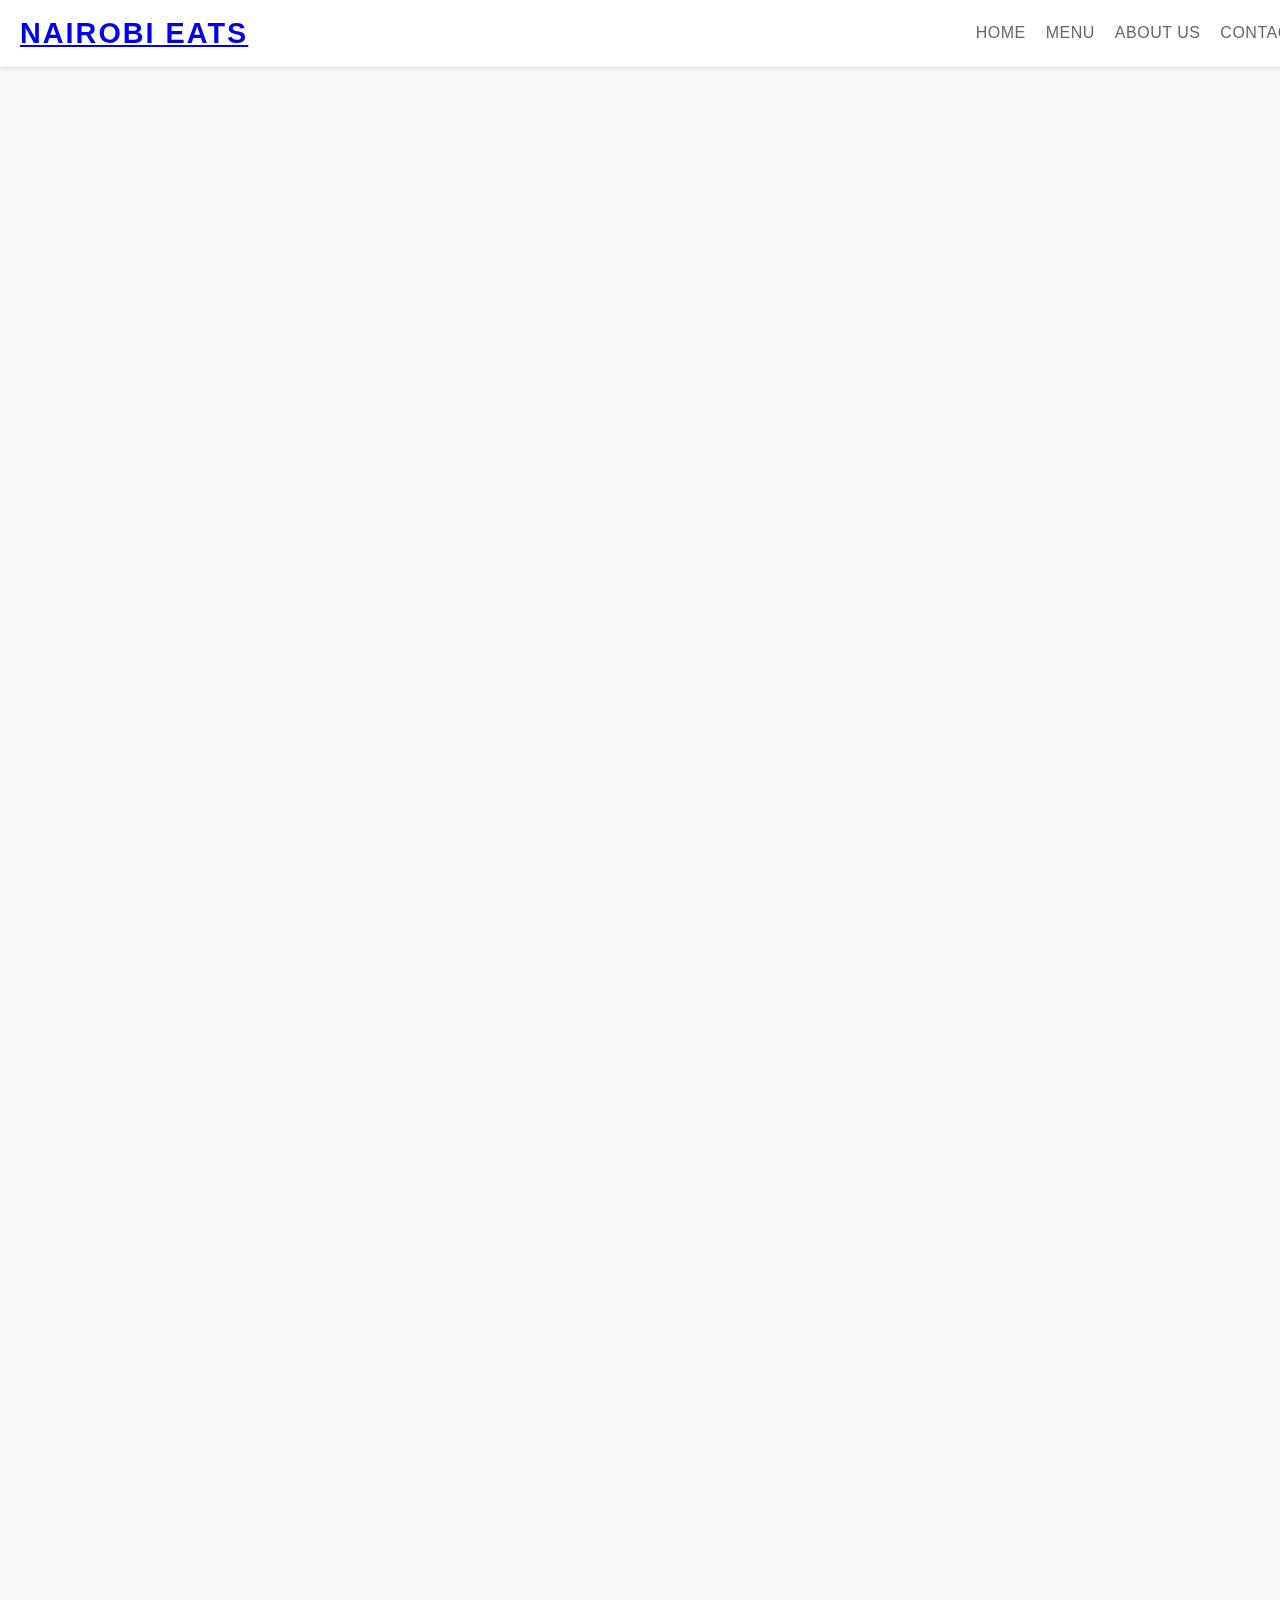
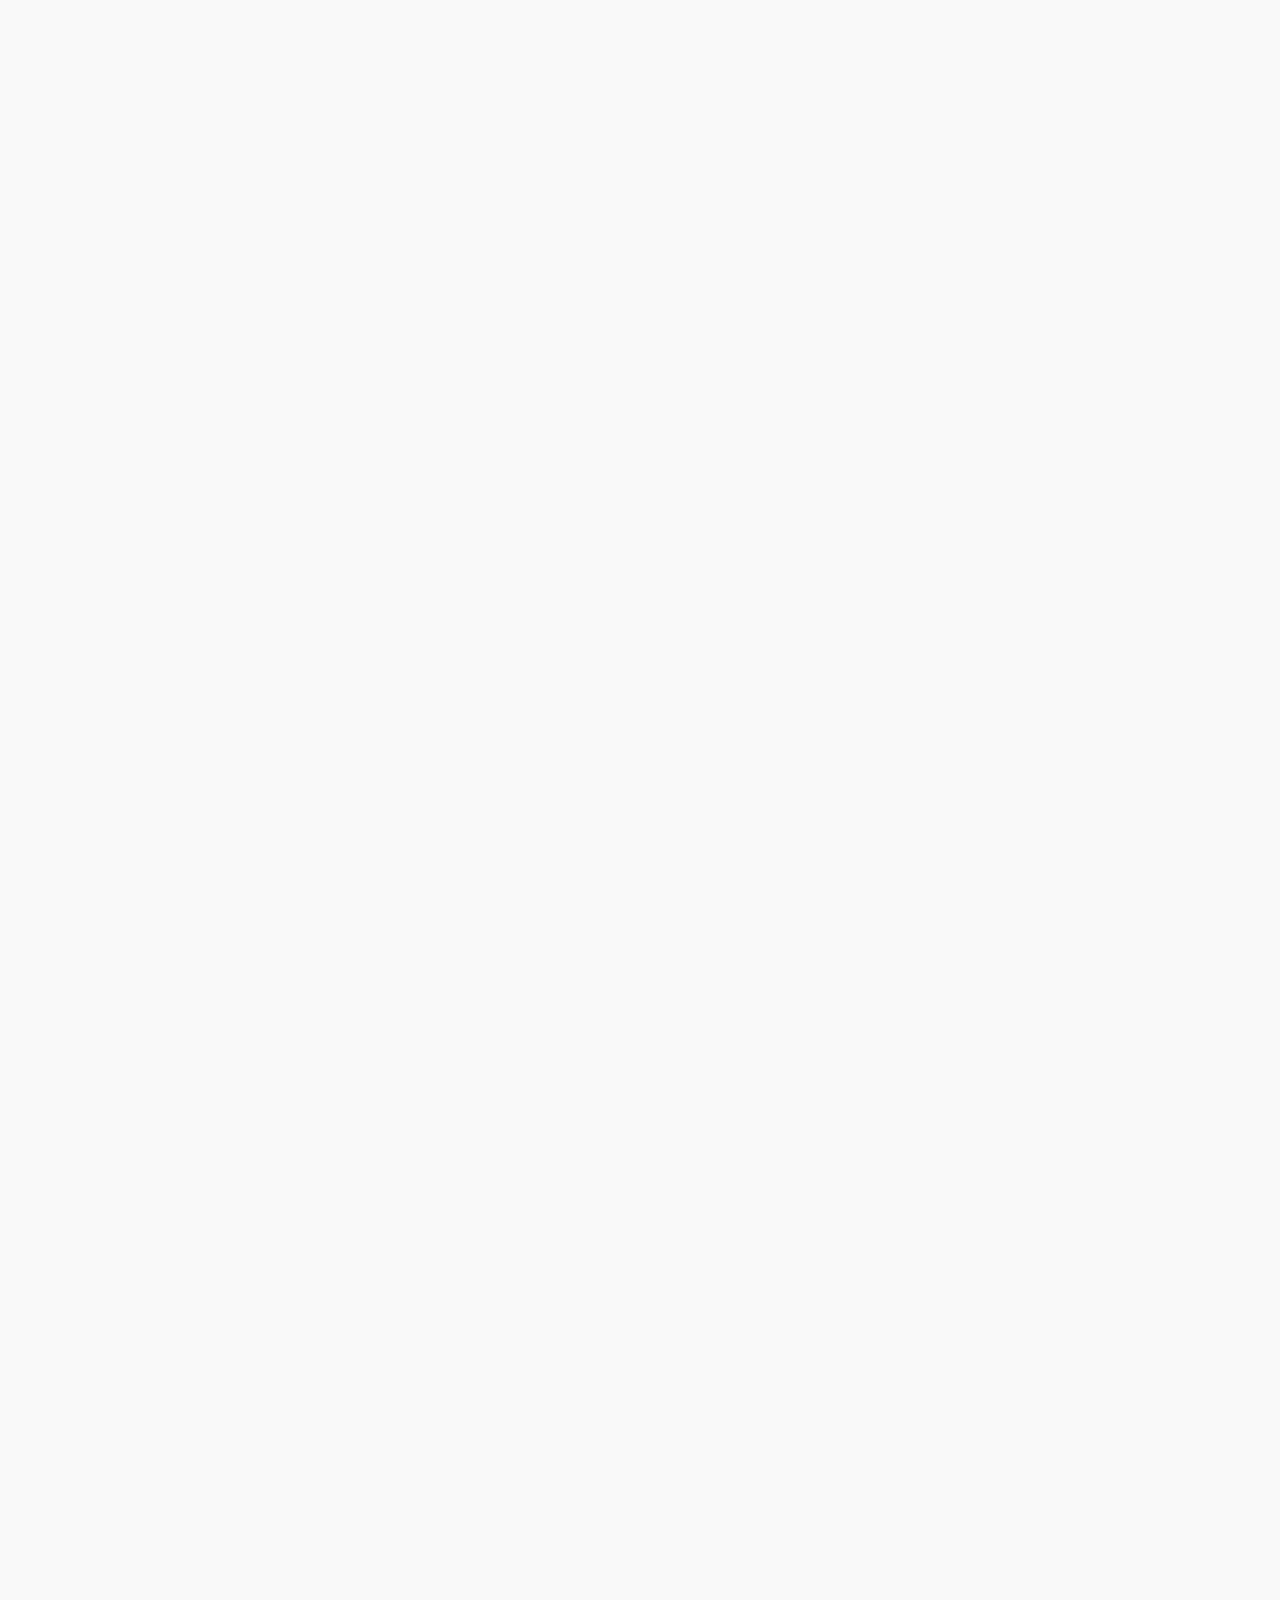
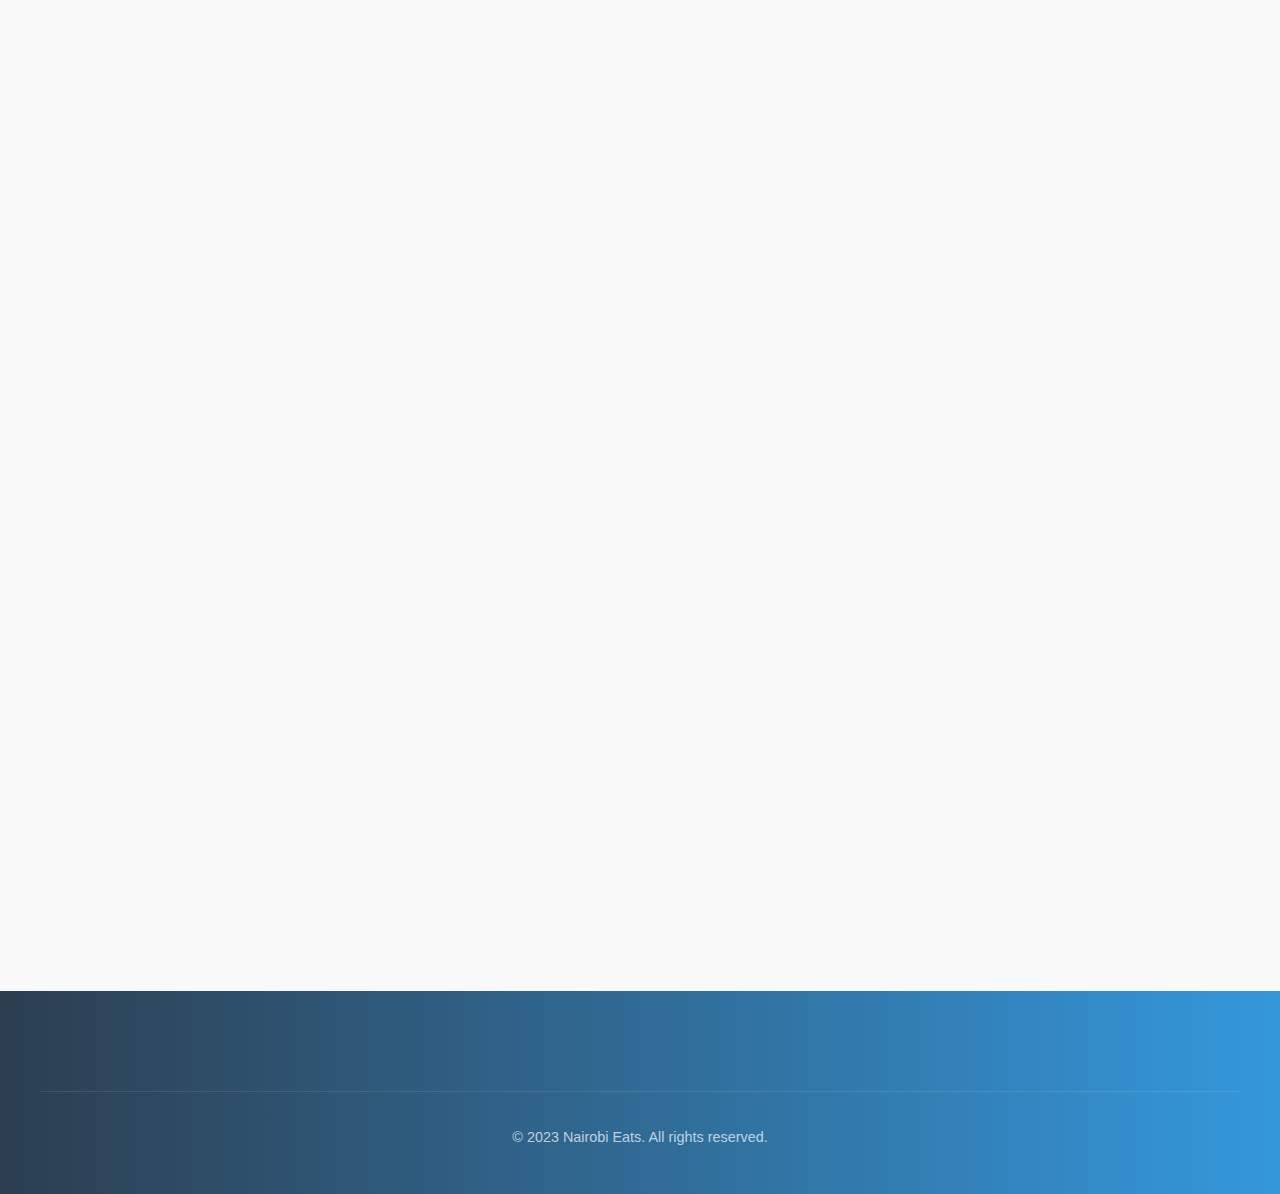
<file: restaurant/index.html>
<!DOCTYPE html>
<html lang="en">
<head>
  <meta charset="UTF-8">
  <meta name="viewport" content="width=device-width, initial-scale=1.0">
  <title>Nairobi Eats</title>
  <link rel="stylesheet" href="restaurant.css">
</head>
<body>
  <header>
    <div class="logo"><a href="index.html">Nairobi Eats</a></div>
    <nav>
      <ul>
        <li><a href="#home">Home</a></li>
        <li><a href="menu.html">Menu</a></li>
        <li><a href="#about">About Us</a></li>
        <li><a href="#contact">Contact</a></li>
      </ul>
    </nav>
  </header>

  <section id="home" class="hero">
    <div class="hero-overlay">
      <div class="hero-content">
        <h1>Welcome to Nairobi Eats</h1>
        <p>Serving the best chips, burgers, and pizzas in town!</p>
        <a href="#menu" class="cta-button">Order Now</a>
      </div>
    </div>
  </section>

  <section id="menu" class="menu">
    <div class="menu-content">
      <h2 class="menu-title">Our Menu</h2>
      <div class="menu-dropdown">
        <button class="dropdown-button">Select Category</button>
        <div class="dropdown-content">
          <a href="#chips">Chips</a>
          <a href="#burgers">Burgers</a>
          <a href="#pizzas">Pizzas</a>
        </div>
      </div>
      <!-- ...existing menu items... -->
    </div>
  </section>

  <section id="about" class="about">
    <div class="about-content">
      <h2>About Us</h2>
      <p>Welcome to Nairobi Eats, where culinary excellence meets warm hospitality. Since our establishment in 2015, we've been dedicated to bringing the finest dining experience to our cherished customers.</p>
      <p>Our restaurant combines traditional flavors with modern cooking techniques, creating an unforgettable dining experience. Each dish is crafted with care using the freshest ingredients sourced from local suppliers.</p>
      <h3>Why Choose Us?</h3>
      <ul>
        <li>Fresh, locally-sourced ingredients selected daily by our expert chefs</li>
        <li>Award-winning culinary team with international experience</li>
        <li>Warm, inviting atmosphere perfect for both casual dining and special occasions</li>
        <li>Commitment to sustainable practices and supporting local farmers</li>
        <li>Regular menu updates featuring seasonal specialties</li>
      </ul>
      <p>Our team of passionate chefs brings together decades of culinary expertise, ensuring that every plate that leaves our kitchen meets our high standards of excellence.</p>
    </div>
  </section>

  <section id="contact" class="contact">
    <h2>Contact Us</h2>
    <div class="contact-info">
      <p>Email: info@nairobi-eats.com</p>
      <p>Phone: +254 700 123 456</p>
    </div>
    <form class="contact-form">
      <label for="email">Email:</label>
      <input type="email" id="email" name="email" required>
      <label for="message">Message:</label>
      <textarea id="message" name="message" required></textarea>
      <button type="submit">Send</button>
    </form>
  </section>

  <footer class="main-footer">
    <div class="footer-content">
      <div class="footer-bottom">
        <p>&copy; 2023 Nairobi Eats. All rights reserved.</p>
      </div>
    </div>
  </footer>

  <script src="restaurant.js"></script>
</body>
</html>
</file>
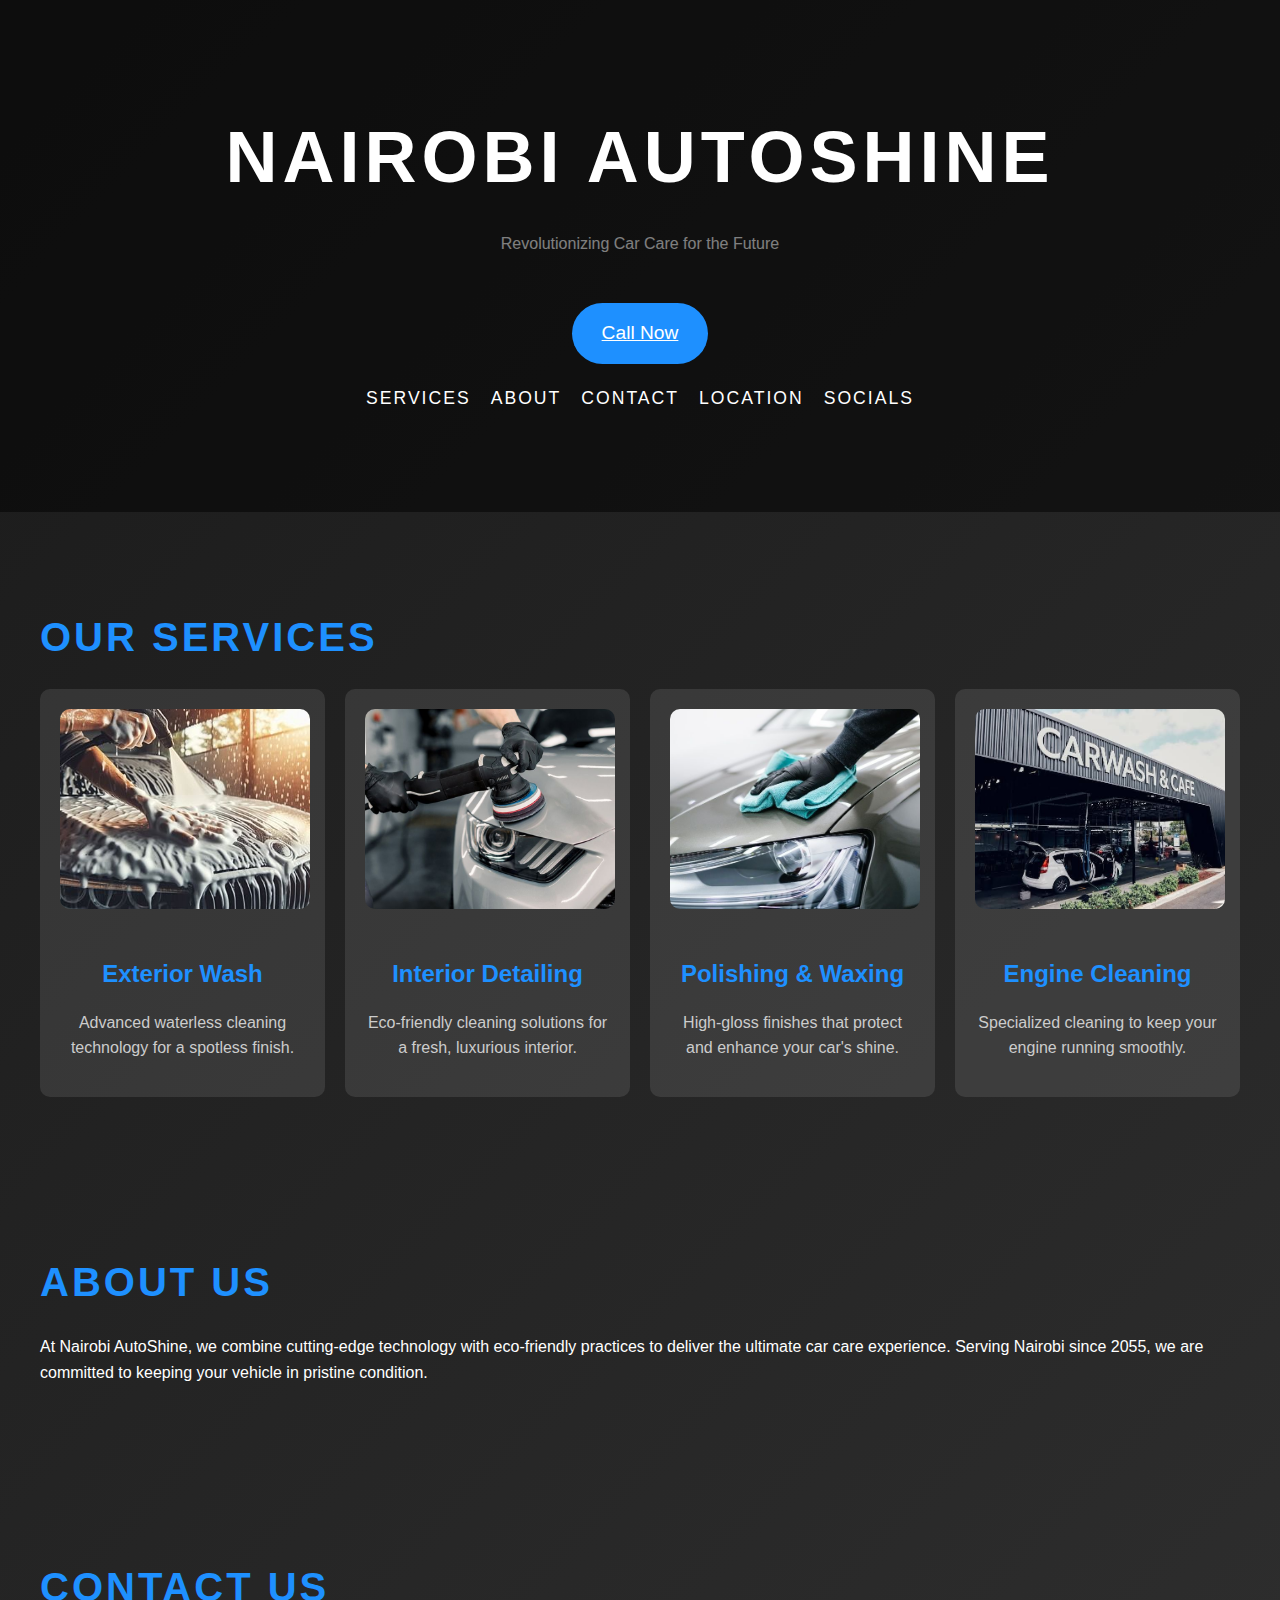
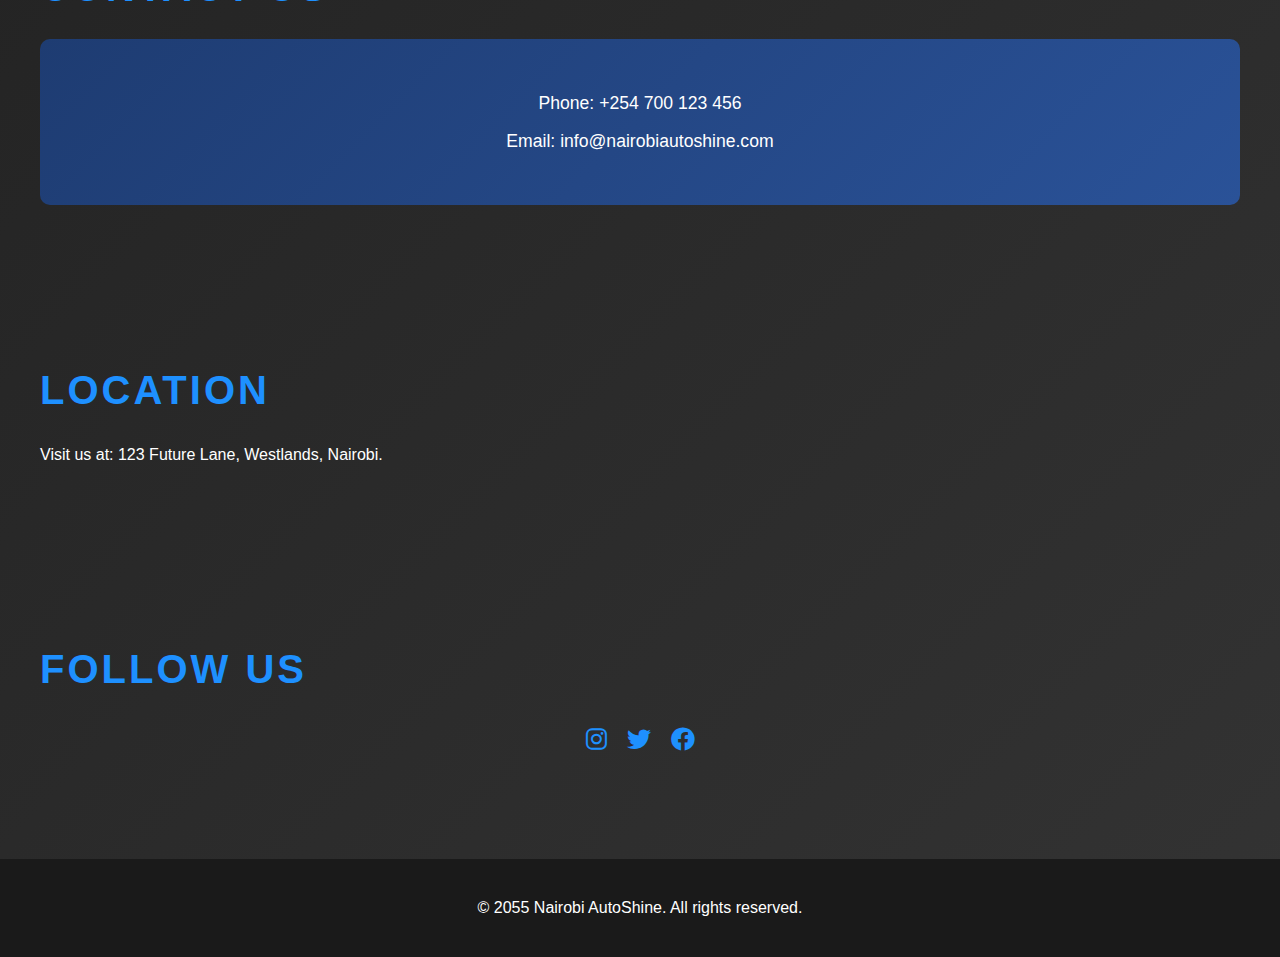
<file: carwash.html>
<!DOCTYPE html>
<html lang="en">
<head>
  <meta charset="UTF-8">
  <meta name="viewport" content="width=device-width, initial-scale=1.0">
  <title>Nairobi AutoShine | Futuristic Car Wash</title>
  <link rel="stylesheet" href="https://cdnjs.cloudflare.com/ajax/libs/font-awesome/6.0.0-beta3/css/all.min.css">
  <style>
    body {
      margin: 0;
      font-family: 'Segoe UI', sans-serif;
      background: linear-gradient(135deg, #1a1a1a, #333);
      color: #fff;
      line-height: 1.6;
    }
    header {
      text-align: center;
      padding: 100px 20px;
      background: url('https://via.placeholder.com/1500x800') no-repeat center center/cover;
      position: relative;
    }
    header::before {
      content: '';
      position: absolute;
      top: 0;
      left: 0;
      right: 0;
      bottom: 0;
      background: rgba(0, 0, 0, 0.5);
    }
    h1 {
      font-size: 4.5rem;
      margin: 0;
      font-weight: bold;
      position: relative;
      z-index: 1;
      text-transform: uppercase;
      letter-spacing: 5px;
      animation: fadeIn 2s ease-in-out;
    }
    .cta-button {
      display: inline-block;
      margin-top: 30px;
      padding: 15px 30px;
      font-size: 1.2rem;
      color: #fff;
      background: #1e90ff;
      border: none;
      border-radius: 50px;
      cursor: pointer;
      transition: transform 0.3s ease, background 0.3s ease;
      position: relative;
      z-index: 1;
      animation: pulse 2s infinite;
    }
    .cta-button:hover {
      transform: scale(1.1);
      background: #0077cc;
    }
    nav {
      display: flex;
      justify-content: center;
      gap: 20px;
      margin-top: 20px;
      position: relative;
      z-index: 1;
    }
    nav a {
      color: #fff;
      text-decoration: none;
      font-size: 1.1rem;
      text-transform: uppercase;
      letter-spacing: 2px;
      transition: color 0.3s ease;
    }
    nav a:hover {
      color: #1e90ff;
    }
    section {
      padding: 60px 20px;
      max-width: 1200px;
      margin: 0 auto;
    }
    h2 {
      font-size: 2.5rem;
      margin-bottom: 20px;
      color: #1e90ff;
      text-transform: uppercase;
      letter-spacing: 3px;
      animation: slideIn 1s ease-in-out;
    }
    .services-grid {
      display: grid;
      grid-template-columns: repeat(auto-fit, minmax(250px, 1fr));
      gap: 20px;
    }
    .service-card {
      background: rgba(255, 255, 255, 0.1);
      padding: 20px;
      border-radius: 10px;
      text-align: center;
      transition: transform 0.3s ease;
      animation: fadeInUp 1s ease-in-out;
    }
    .service-card:hover {
      transform: translateY(-10px);
    }
    .service-card h3 {
      font-size: 1.5rem;
      margin-bottom: 10px;
      color: #1e90ff;
    }
    .service-card p {
      font-size: 1rem;
      color: #ccc;
    }
    .service-card img {
      width: 250px;
      height: 200px;
      object-fit: cover;
      border-radius: 10px;
      margin-bottom: 15px;
    }
    footer {
      text-align: center;
      padding: 20px;
      background: #1a1a1a;
      margin-top: 40px;
    }
    .social-icons {
      display: flex;
      justify-content: center;
      gap: 20px;
      margin-top: 10px;
    }
    .social-icons a {
      color: #1e90ff;
      font-size: 1.5rem;
      transition: transform 0.3s ease, color 0.3s ease;
    }
    .social-icons a:hover {
      transform: scale(1.2);
      color: #0077cc;
    }
    .contact-section {
      background: linear-gradient(135deg, #1e3c72, #2a5298);
      padding: 40px;
      border-radius: 10px;
      text-align: center;
      animation: fadeIn 2s ease-in-out;
    }
    .contact-section p {
      font-size: 1.1rem;
      margin: 10px 0;
      color: #fff;
    }
    .contact-section a {
      color: #fff;
      text-decoration: none;
      transition: color 0.3s ease;
    }
    .contact-section a:hover {
      color: #1e90ff;
    }
    @keyframes fadeIn {
      from { opacity: 0; }
      to { opacity: 1; }
    }
    @keyframes pulse {
      0% { transform: scale(1); }
      50% { transform: scale(1.05); }
      100% { transform: scale(1); }
    }
    @keyframes slideIn {
      from { transform: translateY(-20px); opacity: 0; }
      to { transform: translateY(0); opacity: 1; }
    }
    @keyframes fadeInUp {
      from { transform: translateY(20px); opacity: 0; }
      to { transform: translateY(0); opacity: 1; }
    }
  </style>
</head>
<body>
  <header>
    <h1>Nairobi AutoShine</h1>
    <p>Revolutionizing Car Care for the Future</p>
    <a href="tel:+254700123456" class="cta-button">Call Now</a>
    <nav>
      <a href="#services">Services</a>
      <a href="#about">About</a>
      <a href="#contact">Contact</a>
      <a href="#location">Location</a>
      <a href="#socials">Socials</a>
    </nav>
  </header>

  <section id="services">
    <h2>Our Services</h2>
    <div class="services-grid">
      <div class="service-card">
        <img src="./images/wash1.jpeg" alt="Exterior Wash">
        <h3>Exterior Wash</h3>
        <p>Advanced waterless cleaning technology for a spotless finish.</p>
      </div>
      <div class="service-card">
        <img src="./images/buffing.jpeg" alt="Interior Detailing">
        <h3>Interior Detailing</h3>
        <p>Eco-friendly cleaning solutions for a fresh, luxurious interior.</p>
      </div>
      <div class="service-card">
        <img src="./images/Car detailing.jpeg" alt="Polishing & Waxing">
        <h3>Polishing & Waxing</h3>
        <p>High-gloss finishes that protect and enhance your car's shine.</p>
      </div>
      <div class="service-card">
        <img src="./images/wash2.jpeg" alt="Engine Cleaning">
        <h3>Engine Cleaning</h3>
        <p>Specialized cleaning to keep your engine running smoothly.</p>
      </div>
    </div>
  </section>

  <section id="about">
    <h2>About Us</h2>
    <p>At Nairobi AutoShine, we combine cutting-edge technology with eco-friendly practices to deliver the ultimate car care experience. Serving Nairobi since 2055, we are committed to keeping your vehicle in pristine condition.</p>
  </section>

  <section id="contact">
    <h2>Contact Us</h2>
    <div class="contact-section">
      <p>Phone: <a href="tel:+254700123456">+254 700 123 456</a></p>
      <p>Email: <a href="mailto:info@nairobiautoshine.com">info@nairobiautoshine.com</a></p>
    </div>
  </section>

  <section id="location">
    <h2>Location</h2>
    <p>Visit us at: 123 Future Lane, Westlands, Nairobi.</p>
  </section>

  <section id="socials">
    <h2>Follow Us</h2>
    <div class="social-icons">
      <a href="https://instagram.com/nairobiautoshine" target="_blank"><i class="fab fa-instagram"></i></a>
      <a href="https://twitter.com/nairobiautoshine" target="_blank"><i class="fab fa-twitter"></i></a>
      <a href="https://facebook.com/nairobiautoshine" target="_blank"><i class="fab fa-facebook"></i></a>
    </div>
  </section>

  <footer>
    <p>&copy; 2055 Nairobi AutoShine. All rights reserved.</p>
  </footer>
</body>
</html>
</file>
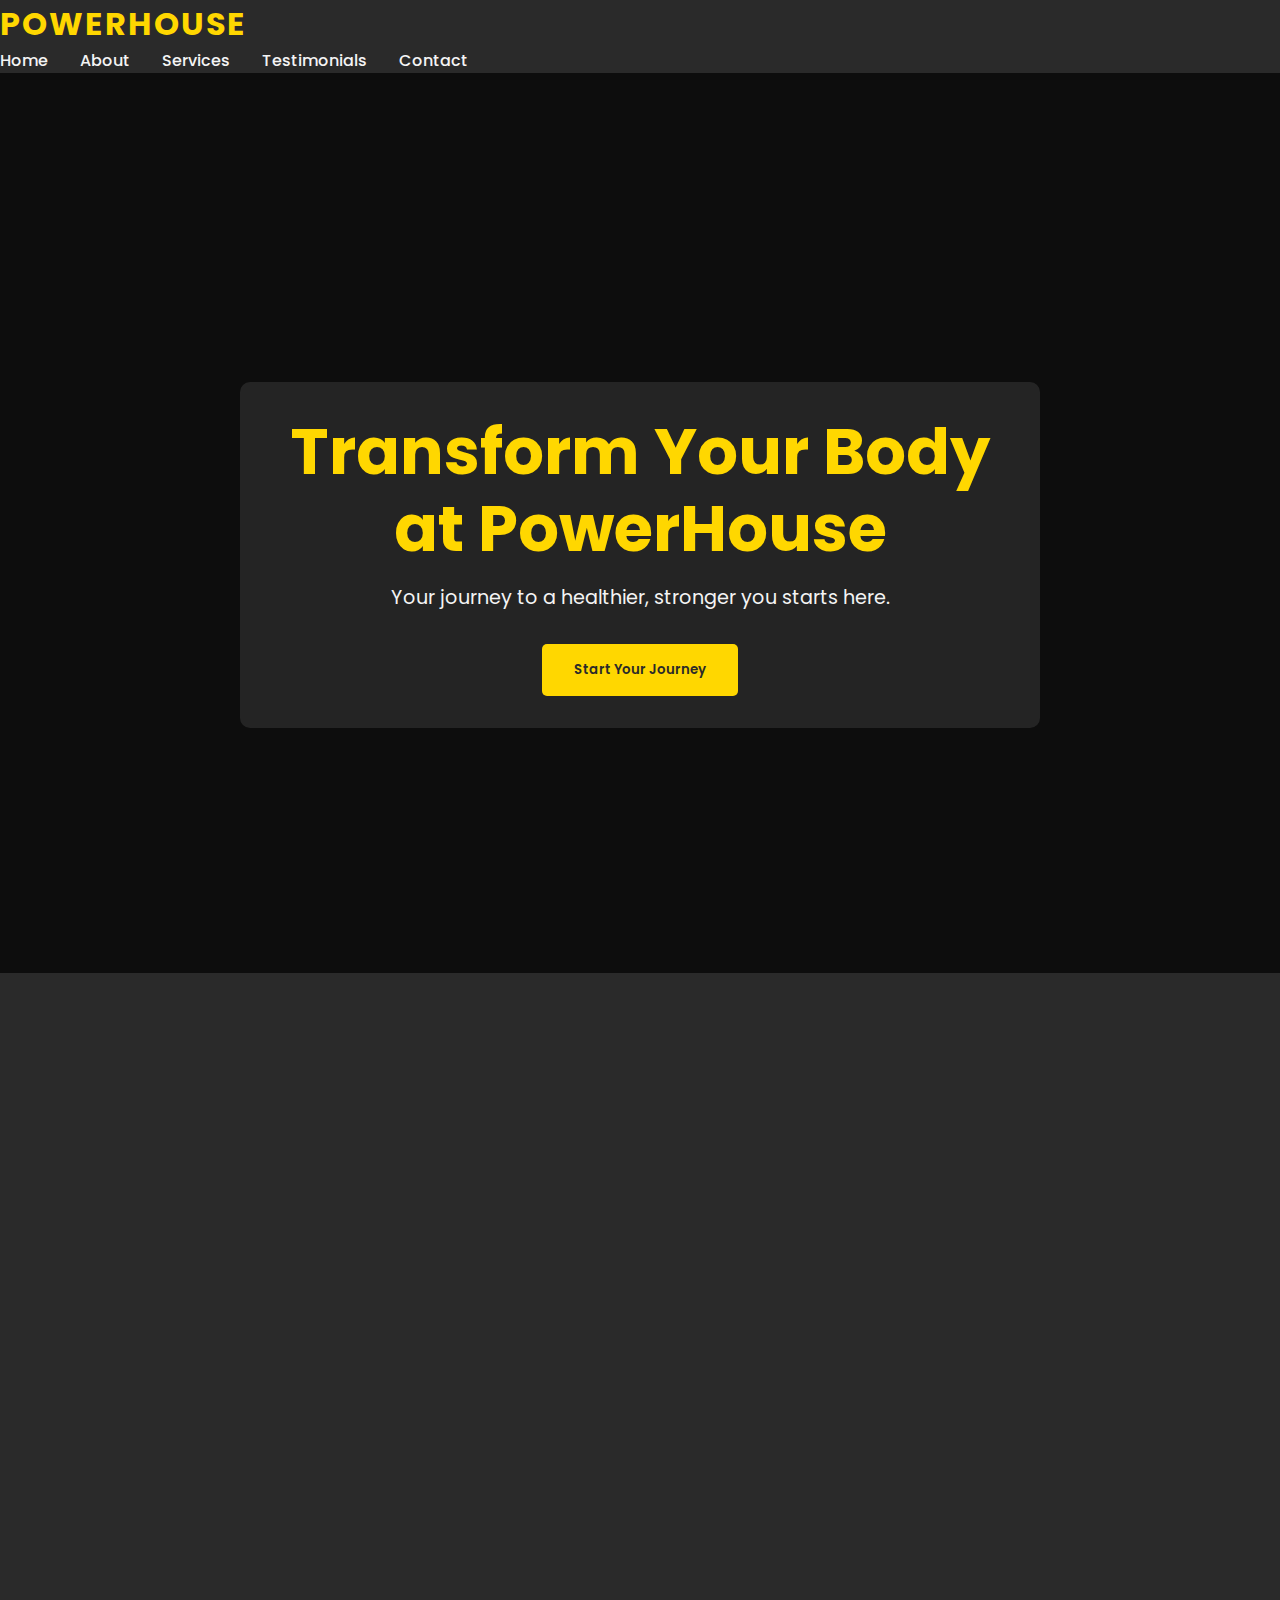
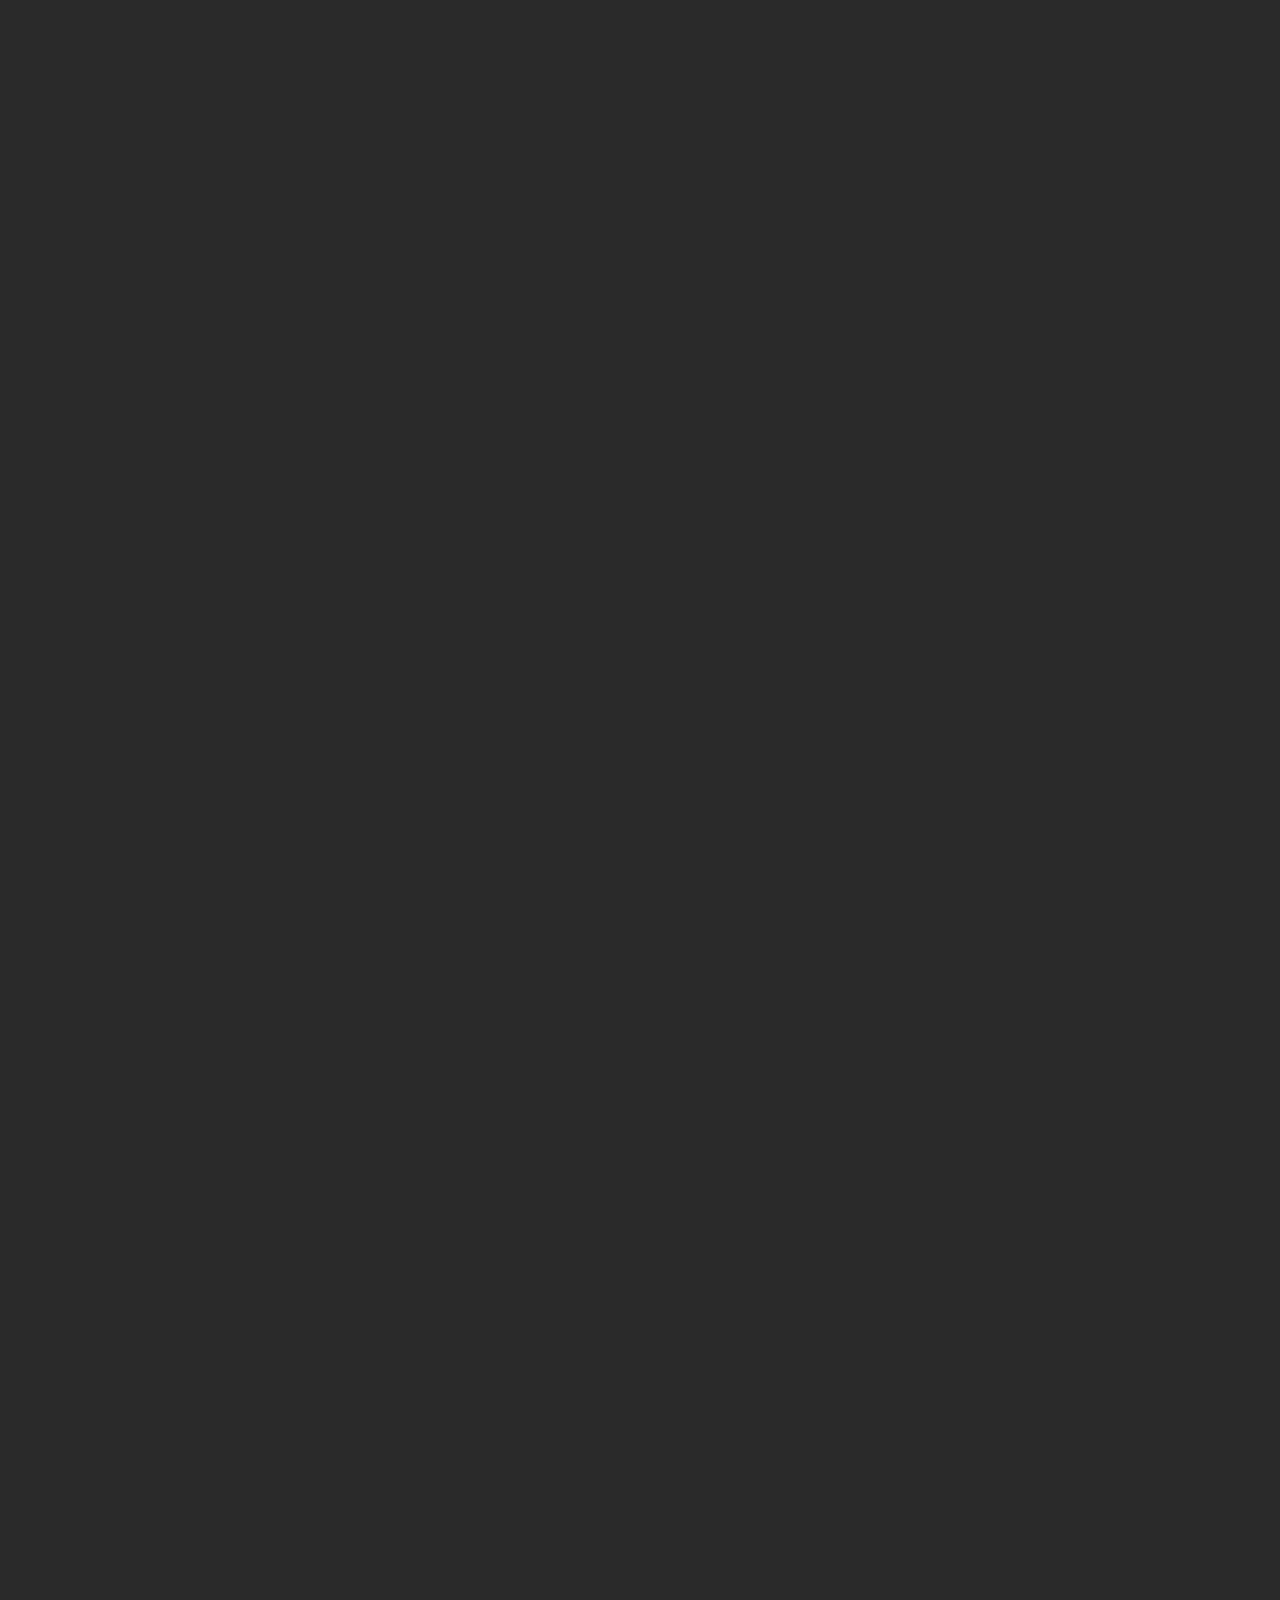
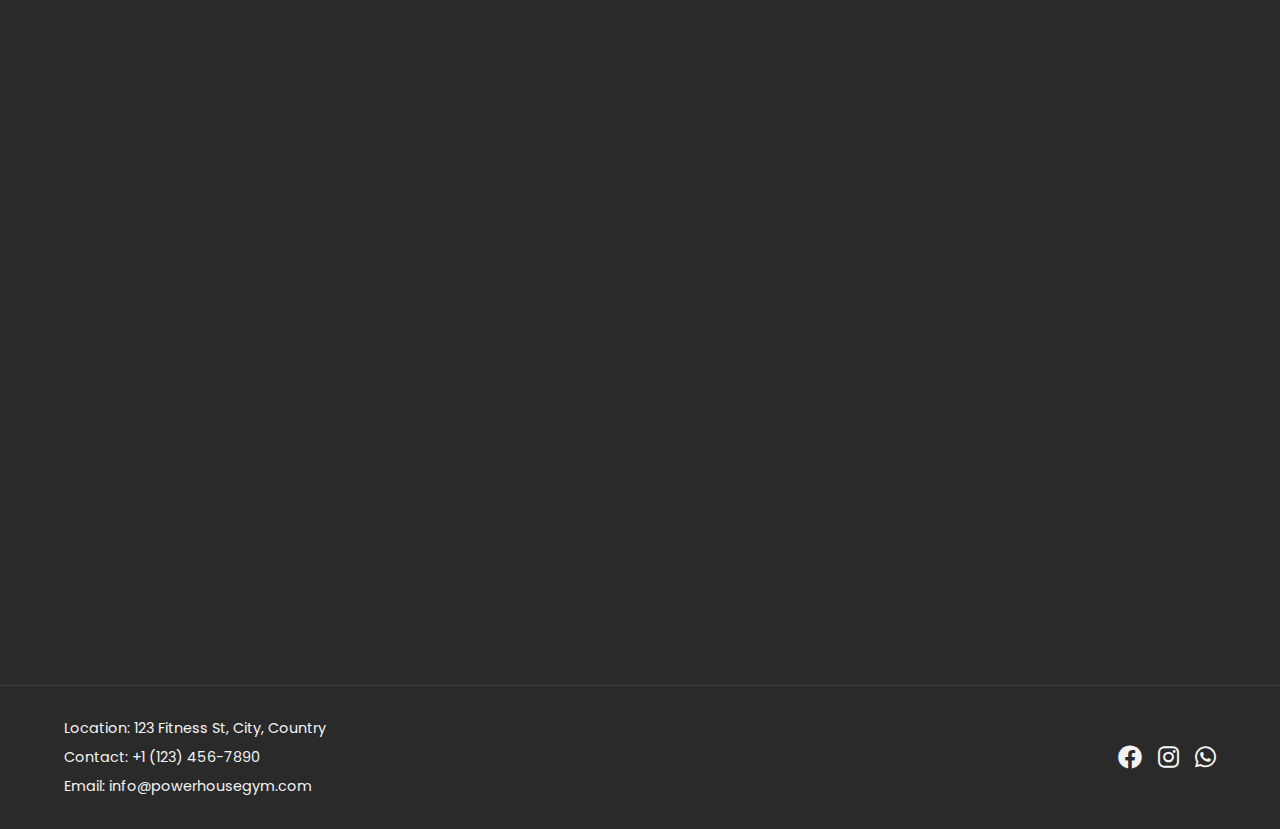
<file: gym.html>
<!DOCTYPE html>
<html lang="en">
<head>
    <meta charset="UTF-8">
    <meta name="viewport" content="width=device-width, initial-scale=1.0">
    <title>PowerHouse Gym</title>
    <link href="https://fonts.googleapis.com/css2?family=Poppins:wght@300;400;600;700&display=swap" rel="stylesheet">
    <link rel="stylesheet" href="https://cdnjs.cloudflare.com/ajax/libs/font-awesome/6.0.0/css/all.min.css">
    <style>
        /* Previous styles remain the same until the Services Section */
         :root {
            --primary: #FFD700;
            --secondary: #007BFF;
            --dark: #2A2A2A;
            --light: #F4F4F4;
        }

        * {
            margin: 0;
            padding: 0;
            box-sizing: border-box;
            font-family: 'Poppins', sans-serif;
        }

        body {
            background-color: var(--dark);
            color: var(--light);
            overflow-x: hidden;
        }

        /* Navigation Styles */
        header {
            padding: 1rem 5%;
            position: fixed;
            width: 100%;
            top: 0;
            z-index: 1000;
            background: rgba(42, 42, 42, 0.95);
            backdrop-filter: blur(10px);
            display: flex;
            justify-content: space-between;
            align-items: center;
        }

        .logo {
            font-size: 2rem;
            font-weight: 700;
            color: var(--primary);
            text-transform: uppercase;
            letter-spacing: 2px;
        }

        .nav-links {
            display: flex;
            gap: 2rem;
        }

        .nav-links a {
            color: var(--light);
            text-decoration: none;
            font-weight: 500;
            transition: color 0.3s ease;
        }

        .nav-links a:hover {
            color: var(--primary);
        }

        /* Section Common Styles */
        section {
            padding: 8rem 5% 4rem;
            min-height: 100vh;
            opacity: 0;
            transform: translateY(20px);
            transition: all 0.6s ease;
        }

        section.active {
            opacity: 1;
            transform: translateY(0);
        }

        /* Home Section */
        #home {
            background: linear-gradient(rgba(0, 0, 0, 0.7), rgba(0, 0, 0, 0.7)),
                        url('https://github.com/MadLad-prime/Leijona-prototype/blob/main/gym3.jpeg?raw=true') center/cover no-repeat;
            display: flex;
            align-items: center;
            justify-content: center;
            text-align: center;
        }

        .hero-content {
            max-width: 800px;
            padding: 2rem;
            background: rgba(42, 42, 42, 0.8);
            border-radius: 10px;
        }

        .hero-content h1 {
            font-size: 4rem;
            margin-bottom: 1rem;
            line-height: 1.2;
            color: var(--primary);
        }

        .hero-content p {
            font-size: 1.2rem;
            margin-bottom: 2rem;
            color: var(--light);
        }

        .cta-button {
            padding: 1rem 2rem;
            background: var(--primary);
            color: var(--dark);
            border: none;
            border-radius: 5px;
            font-weight: 600;
            cursor: pointer;
            transition: transform 0.3s ease;
        }

        .cta-button:hover {
            transform: scale(1.05);
        }

        /* About Section */
        #about {
            display: grid;
            grid-template-columns: 1fr 1fr;
            gap: 4rem;
            align-items: center;
        }

        .about-image {
            border-radius: 10px;
            overflow: hidden;
            box-shadow: 0 10px 30px rgba(0, 0, 0, 0.3);
        }

        .about-image img {
            width: 100%;
            height: auto;
        }


        /* Services Section */
        #services {
            display: grid;
            grid-template-columns: repeat(3, 1fr);
            gap: 2rem;
            padding: 4rem 5%;
            background: rgba(255, 255, 255, 0.05);
            border-radius: 10px;
            margin: 2rem 0;
        }

        .service-card {
            background: rgba(255, 255, 255, 0.1);
            padding: 2rem;
            border-radius: 10px;
            text-align: center;
            transition: transform 0.3s ease, box-shadow 0.3s ease;
        }

        .service-card:hover {
            transform: translateY(-10px);
            box-shadow: 0 10px 30px rgba(0, 0, 0, 0.3);
        }

        .service-icon {
            font-size: 2.5rem;
            color: var(--primary);
            margin-bottom: 1rem;
        }

        .service-card h3 {
            font-size: 1.5rem;
            margin-bottom: 1rem;
            color: var(--primary);
        }

        .service-card p {
            font-size: 1rem;
            color: var(--light);
        }

        /* Testimonials Section */
        #testimonials {
            padding: 4rem 5%;
            background: rgba(255, 255, 255, 0.05);
            border-radius: 10px;
            margin: 2rem 0;
        }

        .testimonial-card {
            background: rgba(255, 255, 255, 0.1);
            padding: 2rem;
            border-radius: 10px;
            margin-bottom: 1.5rem;
            transition: transform 0.3s ease;
        }

        .testimonial-card:hover {
            transform: translateY(-5px);
        }

        .testimonial-name {
            font-size: 1.5rem;
            font-weight: 600;
            color: var(--primary);
            margin-bottom: 0.5rem;
        }

        .testimonial-text {
            font-size: 1rem;
            color: var(--light);
            line-height: 1.6;
        }

        /* Footer */
        footer {
            background: rgba(42, 42, 42, 0.95);
            padding: 2rem 5%;
            display: flex;
            justify-content: space-between;
            align-items: center;
            border-top: 1px solid rgba(255, 255, 255, 0.1);
        }

        .footer-info {
            display: flex;
            flex-direction: column;
            gap: 0.5rem;
        }

        .footer-info p {
            font-size: 0.9rem;
            color: var(--light);
            margin: 0;
        }

        .social-links {
            display: flex;
            gap: 1rem;
        }

        .social-links a {
            font-size: 1.5rem;
            color: var(--light);
            transition: color 0.3s ease;
        }

        .social-links a:hover {
            color: var(--primary);
        }

        /* Mobile Responsive */
        @media (max-width: 768px) {
            #services {
                grid-template-columns: 1fr;
            }

            footer {
                flex-direction: column;
                text-align: center;
                gap: 1.5rem;
            }
        }
    </style>
</head>
<body>
    <!-- Header and Home Section remain the same -->
     <div class="logo">PowerHouse</div>
        <nav class="nav-links">
            <a href="#home">Home</a>
            <a href="#about">About</a>
            <a href="#services">Services</a>
            <a href="#testimonials">Testimonials</a>
            <a href="#contact">Contact</a>
        </nav>
    </header>

    <section id="home" class="active">
        <div class="hero-content">
            <h1>Transform Your Body at PowerHouse</h1>
            <p>Your journey to a healthier, stronger you starts here.</p>
            <button class="cta-button">Start Your Journey</button>
        </div>
    </section>

    <section id="about">
        <div class="about-text">
            <h2>About Us</h2>
            <p>With over 10 years of experience...</p>
        </div>
        <div class="about-image">
            <img src="gym2.jpeg" alt="Gym Interior">
        </div>
    </section>


    <!-- Services Section -->
    <section id="services">
        <div class="service-card">
            <div class="service-icon"><i class="fas fa-dumbbell"></i></div>
            <h3>Personal Training</h3>
            <p>Get one-on-one coaching from certified trainers to achieve your fitness goals faster.</p>
        </div>
        <div class="service-card">
            <div class="service-icon"><i class="fas fa-users"></i></div>
            <h3>Group Classes</h3>
            <p>Join our high-energy group classes, including yoga, HIIT, and spin sessions.</p>
        </div>
        <div class="service-card">
            <div class="service-icon"><i class="fas fa-heartbeat"></i></div>
            <h3>Nutrition Plans</h3>
            <p>Customized meal plans designed to complement your workout routine.</p>
        </div>
    </section>

    <!-- Testimonials Section -->
    <section id="testimonials">
        <div class="testimonial-card">
            <div class="testimonial-name">John Doe</div>
            <div class="testimonial-text">
                "PowerHouse Gym transformed my life! The trainers are amazing, and the facilities are top-notch."
            </div>
        </div>
        <div class="testimonial-card">
            <div class="testimonial-name">Jane Smith</div>
            <div class="testimonial-text">
                "I love the group classes here. They're fun, challenging, and keep me motivated."
            </div>
        </div>
        <div class="testimonial-card">
            <div class="testimonial-name">Mike Johnson</div>
            <div class="testimonial-text">
                "The nutrition plans helped me lose 20 pounds in just 3 months. Highly recommend!"
            </div>
        </div>
    </section>

    <!-- Footer -->
    <footer>
        <div class="footer-info">
            <p>Location: 123 Fitness St, City, Country</p>
            <p>Contact: +1 (123) 456-7890</p>
            <p>Email: info@powerhousegym.com</p>
        </div>
        <div class="social-links">
            <a href="#"><i class="fab fa-facebook"></i></a>
            <a href="#"><i class="fab fa-instagram"></i></a>
            <a href="#"><i class="fab fa-whatsapp"></i></a>
        </div>
    </footer>

    <!-- Scripts remain the same -->
    <script>
        // Smooth scroll and section animations
        document.querySelectorAll('a[href^="#"]').forEach(anchor => {
            anchor.addEventListener('click', function (e) {
                e.preventDefault();
                const section = document.querySelector(this.getAttribute('href'));
                section.scrollIntoView({ behavior: 'smooth' });
            });
        });

        // Intersection Observer for section animations
        const observer = new IntersectionObserver((entries) => {
            entries.forEach(entry => {
                if (entry.isIntersecting) {
                    entry.target.classList.add('active');
                }
            });
        }, { threshold: 0.1 });

        document.querySelectorAll('section').forEach(section => {
            observer.observe(section);
        });

        // Mobile menu toggle
        const header = document.querySelector('header');
        window.addEventListener('scroll', () => {
            header.style.background = window.scrollY > 50 ? 'rgba(42, 42, 42, 0.95)' : 'transparent';
        });
    </script>
</body>
</html>
</file>
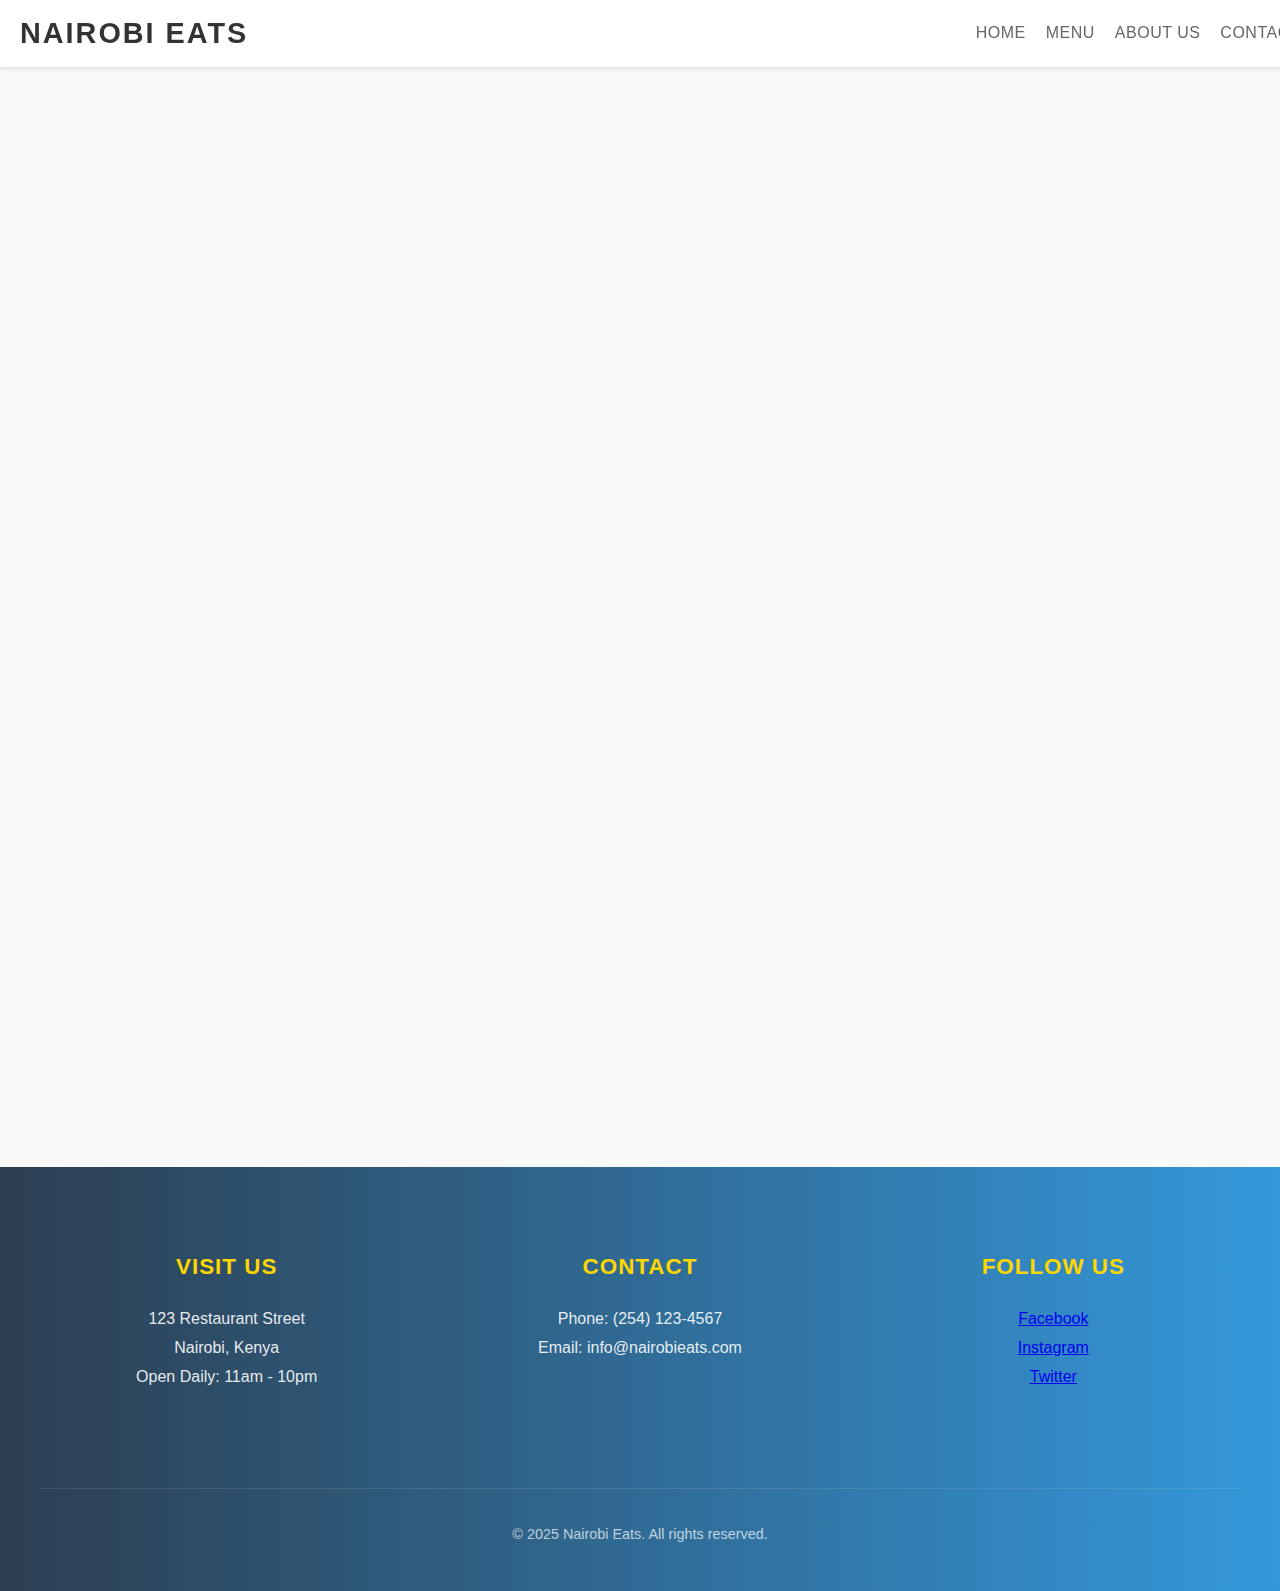
<file: restaurant/about.html>
<!DOCTYPE html>
<html lang="en">
<head>
  <meta charset="UTF-8">
  <meta name="viewport" content="width=device-width, initial-scale=1.0">
  <title>Nairobi Eats - About Us</title>
  <link rel="stylesheet" href="restaurant.css">
</head>
<body>
  <header>
    <div class="logo">Nairobi Eats</div>
    <nav>
      <ul>
        <li><a href="index.html">Home</a></li>
        <li><a href="menu.html">Menu</a></li>
        <li><a href="about.html">About Us</a></li>
        <li><a href="contact.html">Contact</a></li>
      </ul>
    </nav>
  </header>

  <main>
    <section class="about-section">
        <div class="about-content">
            <h1>About Us</h1>
            <p>Welcome to Nairobi Eats, where culinary excellence meets warm hospitality. Since our establishment in 2015, we've been dedicated to bringing the finest dining experience to our cherished customers.</p>
            
            <p>Our restaurant combines traditional flavors with modern cooking techniques, creating an unforgettable dining experience. Each dish is crafted with care using the freshest ingredients sourced from local suppliers.</p>

            <h3>Why Choose Us?</h3>
            <ul>
              <li>Fresh, locally-sourced ingredients selected daily by our expert chefs</li>
              <li>Award-winning culinary team with international experience</li>
              <li>Warm, inviting atmosphere perfect for both casual dining and special occasions</li>
              <li>Commitment to sustainable practices and supporting local farmers</li>
              <li>Regular menu updates featuring seasonal specialties</li>
            </ul>

            <p>Our team of passionate chefs brings together decades of culinary expertise, ensuring that every plate that leaves our kitchen meets our high standards of excellence.</p>
        </div>
    </section>
  </main>

  <footer class="main-footer">
    <div class="footer-content">
      <div class="footer-section">
        <h3>Visit Us</h3>
        <p>123 Restaurant Street<br>Nairobi, Kenya<br>Open Daily: 11am - 10pm</p>
      </div>
      <div class="footer-section">
        <h3>Contact</h3>
        <p>Phone: (254) 123-4567<br>Email: info@nairobieats.com</p>
      </div>
      <div class="footer-section">
        <h3>Follow Us</h3>
        <p>
            <a href="https://facebook.com/nairobieats">Facebook</a><br>
            <a href="https://instagram.com/nairobieats">Instagram</a><br>
            <a href="https://twitter.com/nairobieats">Twitter</a>
        </p>
      </div>
      <div class="footer-bottom">
        <p>&copy; 2025 Nairobi Eats. All rights reserved.</p>
      </div>
    </div>
  </footer>

  <script src="restaurant.js"></script>
</body>
</html>
</file>
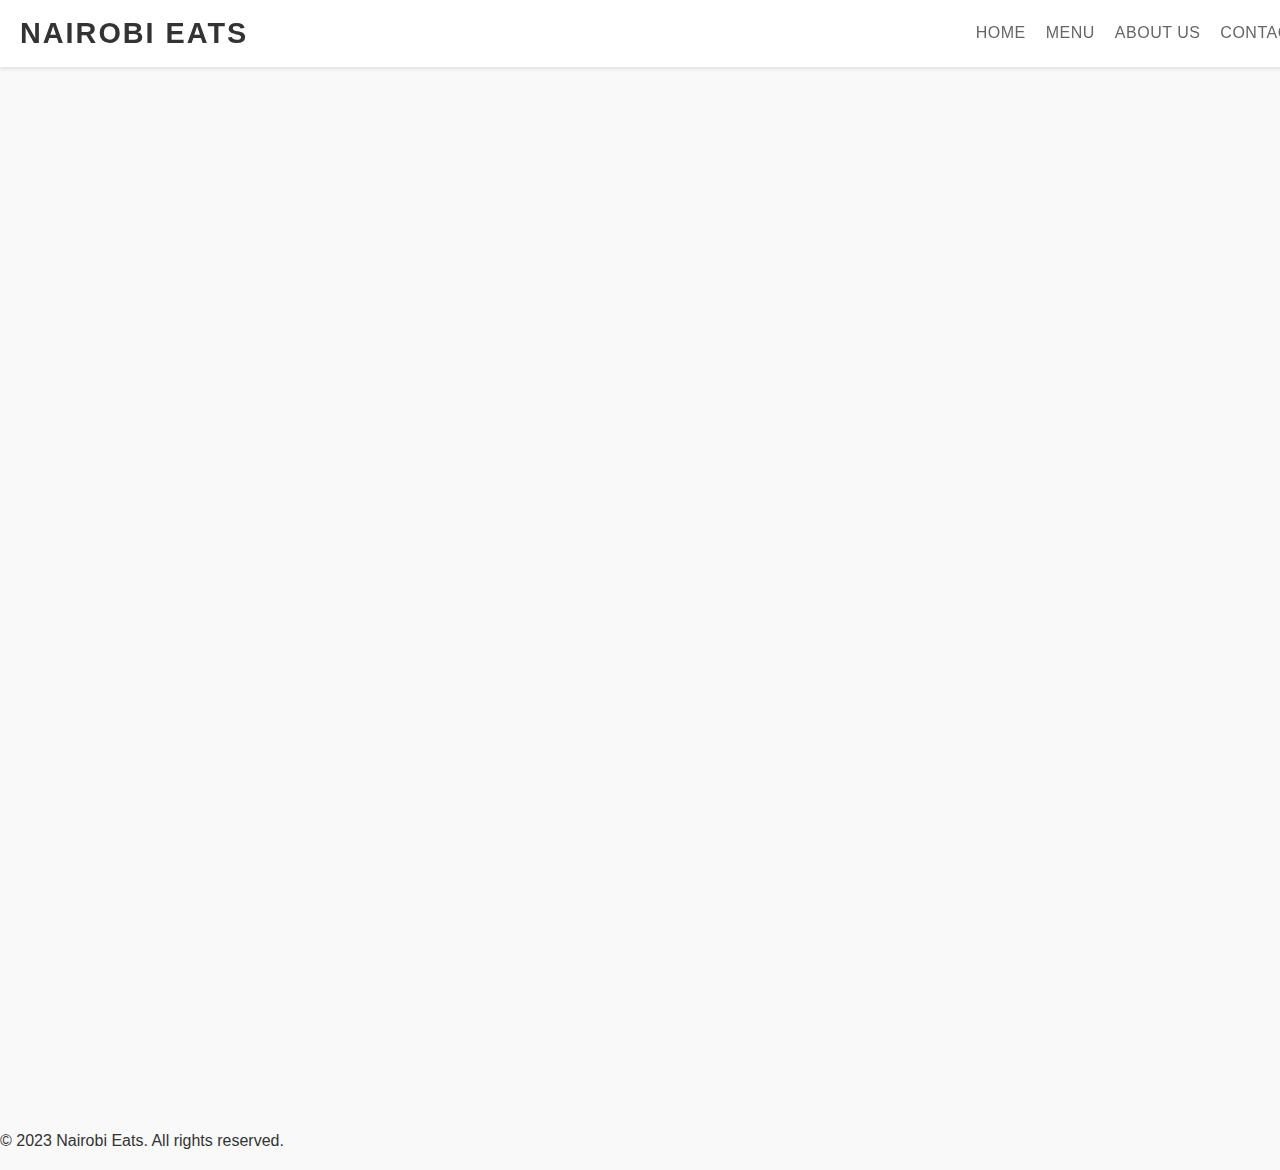
<file: restaurant/contact.html>
<!DOCTYPE html>
<html lang="en">
<head>
  <meta charset="UTF-8">
  <meta name="viewport" content="width=device-width, initial-scale=1.0">
  <title>Nairobi Eats - Contact</title>
  <link rel="stylesheet" href="restaurant.css">
  <link rel="stylesheet" href="https://cdnjs.cloudflare.com/ajax/libs/font-awesome/5.15.4/css/all.min.css">
</head>
<body>
  <header>
    <div class="logo">Nairobi Eats</div>
    <nav>
      <ul>
        <li><a href="index.html">Home</a></li>
        <li><a href="menu.html">Menu</a></li>
        <li><a href="about.html">About Us</a></li>
        <li><a href="contact.html">Contact</a></li>
      </ul>
    </nav>
  </header>

  <section class="contact">
    <h2><i class="fas fa-envelope"></i> Contact Us</h2>
    <div class="contact-container">
      <div class="contact-info">
        <h3><i class="fas fa-map-marker-alt"></i> Find Us</h3>
        <p>123 Restaurant Street</p>
        <p>Nairobi, Kenya</p>
        
        <h3><i class="fas fa-phone"></i> Call Us</h3>
        <p>+254 123 456 789</p>
        
        <h3><i class="fas fa-clock"></i> Hours</h3>
        <p>Monday - Sunday: 11:00 AM - 10:00 PM</p>
      </div>

      <form class="contact-form">
        <div class="form-group">
          <input type="text" placeholder="Your Name" required>
        </div>
        <div class="form-group">
          <input type="email" placeholder="Your Email" required>
        </div>
        <div class="form-group">
          <textarea placeholder="Your Message" rows="5" required></textarea>
        </div>
        <button type="submit" class="btn">Send Message</button>
      </form>
    </div>
  </section>

  <footer>
    <p>&copy; 2023 Nairobi Eats. All rights reserved.</p>
  </footer>

  <script src="restaurant.js"></script>
</body>
</html>
</file>
<file: restaurant/restaurant.css>
/* General Styles */
body {
  font-family: 'Open Sans', sans-serif;
  margin: 0;
  padding: 0;
  box-sizing: border-box;
  background-color: #f9f9f9;
  color: #333;
  line-height: 1.6;
}

header {
  display: flex;
  justify-content: space-between;
  align-items: center;
  padding: 1rem 5%;
  background: linear-gradient(to right, #2c3e50, #3a3a3a);
  position: sticky;
  top: 0;
  width: 100%;
  z-index: 1000;
  transition: all 0.3s ease;
  border-bottom: 1px solid rgba(255, 255, 255, 0.1);
}

header.transparent {
  background: rgba(0, 0, 0, 0.6);
}

.logo {
  font-family: 'Open Sans', sans-serif;
  font-size: 1.8rem;
  font-weight: 600;
  color: #000000;
  letter-spacing: 2px;
  text-transform: uppercase;
  transition: color 0.3s ease;
  text-shadow: none;
}

.logo:hover {
  color: #ffffff;
}

nav ul {
  list-style: none;
  display: flex;
  gap: 20px;
  margin: 0;
  padding: 0;
}

nav a {
  color: #fff;
  text-decoration: none;
  font-weight: 600;
  transition: color 0.3s ease;
}

nav a:hover {
  color: #ff5733;
}

nav ul li a {
  font-size: 1rem;
  letter-spacing: 0.5px;
  text-transform: uppercase;
  padding: 0.5rem 0;
  position: relative;
  font-weight: 500;
  color: #080707;
  opacity: 0.9;
  transition: opacity 0.3s ease;
}

nav ul li a::after {
  content: '';
  position: absolute;
  bottom: 0;
  left: 0;
  width: 0;
  height: 2px;
  background: #fff;
  transition: width 0.3s ease;
}

nav ul li a:hover::after {
  width: 100%;
}

nav ul li a:hover {
  opacity: 1;
  color: #ff5733;
}

/* Hero Section */
.hero {
  position: relative;
  height: 100vh;
  background-image: url('images/background.jpeg');
  background-size: cover;
  background-position: center;
  background-attachment: fixed;
}

.hero-overlay {
  position: absolute;
  top: 50%;
  left: 50%;
  transform: translate(-50%, -50%);
  background-color: rgba(0, 0, 0, 0.7);
  padding: 2rem;
  border-radius: 10px;
  text-align: center;
  width: 80%;
  max-width: 600px;
}

.hero-content {
  color: white;
}

.hero-content h1 {
  font-size: 2.5rem;
  margin-bottom: 1rem;
}

.hero-content p {
  font-size: 1.2rem;
  margin-bottom: 2rem;
}

.cta-button {
  display: inline-block;
  padding: 1rem 2rem;
  background-color: #ff6b6b;
  color: white;
  text-decoration: none;
  border-radius: 5px;
  transition: background-color 0.3s;
}

.cta-button:hover {
  background-color: #ff5252;
}

/* Menu Page Styles */
.menu {
  padding: 60px 20px;
  min-height: 100vh;
  display: flex;
  flex-direction: column;
  justify-content: center;
}

.menu-background {
  height: 300px;
  background-color: #ccc; /* Placeholder for image */
  border-radius: 10px;
  box-shadow: 0 4px 15px rgba(0, 0, 0, 0.1);
  margin-bottom: 30px;
}

.menu-content {
  max-width: 800px;
  margin: 0 auto;
  padding: 40px;
  max-width: 800px;
  margin: 0 auto;
  background-color: rgba(255, 255, 255, 0.95);
  border-radius: 15px;
  box-shadow: 0 4px 6px rgba(0,0,0,0.1);
}

.menu-content h2 {
  font-size: 36px;
  margin-bottom: 20px;
  color: #333;
}

.menu-dropdown {
  position: relative;
  display: inline-block;
}

.dropdown-button {
  padding: 10px 20px;
  background-color: #ff5733;
  color: #fff;
  border: none;
  border-radius: 5px;
  cursor: pointer;
  font-weight: 600;
  transition: background-color 0.3s ease, transform 0.3s ease;
}

.dropdown-button:hover {
  background-color: #e64a2e;
  transform: scale(1.05);
}

.dropdown-content {
  display: none;
  position: absolute;
  background-color: #fff;
  box-shadow: 0 4px 15px rgba(0, 0, 0, 0.1);
  border-radius: 5px;
  z-index: 1;
}

.dropdown-content a {
  display: block;
  padding: 10px 20px;
  text-decoration: none;
  color: #333;
  transition: background-color 0.3s ease;
}

.dropdown-content a:hover {
  background-color: #f9f9f9;
}

.menu-items h3 {
  font-size: 24px;
  margin-top: 30px;
  margin-bottom: 10px;
  color: #333;
}

.menu-items ul {
  list-style: none;
  padding: 0;
}

.menu-items li {
  font-size: 18px;
  margin-bottom: 10px;
  color: #666;
}

/* About Us Page Styles */
.about {
  padding: 60px 20px;
  min-height: 100vh;
  display: flex;
  flex-direction: column;
  justify-content: center;
  background-color: #fff;
  max-width: 800px;
  margin: 0 auto;
  opacity: 0;
  transform: translateY(20px);
  animation: fadeInUp 1s ease-in-out forwards;
  max-width: 800px;
  margin: 40px auto;
  padding: 20px;
  line-height: 1.6;
}

.about h2 {
  font-size: 36px;
  margin-bottom: 20px;
  color: #333;
  color: #333;
  font-size: 2.5em;
  margin-bottom: 30px;
  text-align: center;
}

.about p {
  font-size: 18px;
  margin-bottom: 20px;
  color: #666;
  font-size: 1.1em;
  color: #444;
  margin-bottom: 20px;
}

.about ul {
  list-style: none;
  padding: 0;
  list-style-type: none;
  padding: 20px;
}

.about li {
  font-size: 18px;
  margin-bottom: 10px;
  color: #666;
  padding: 10px 0;
  font-size: 1.1em;
  color: #444;
  position: relative;
  padding-left: 30px;
}

.about ul li:before {
  content: "✓";
  color: #4CAF50;
  position: absolute;
  left: 0;
  font-weight: bold;
}

/* Contact Page Styles */
.contact {
  padding: 60px 20px;
  min-height: 100vh;
  display: flex;
  flex-direction: column;
  justify-content: center;
  background-color: #fff;
  max-width: 800px;
  margin: 0 auto;
  opacity: 0;
  transform: translateY(20px);
  animation: fadeInUp 1s ease-in-out forwards;
  max-width: 800px;
  margin: 40px auto;
  padding: 20px;
  line-height: 1.6;
  background: linear-gradient(135deg, #f5f7fa 0%, #c3cfe2 100%);
  padding: 40px;
  border-radius: 10px;
  box-shadow: 0 8px 32px rgba(0,0,0,0.1);
}

.contact h2 {
  font-size: 36px;
  margin-bottom: 20px;
  color: #333;
  color: #333;
  font-size: 2.5em;
  margin-bottom: 30px;
  text-align: center;
}

.contact p {
  font-size: 18px;
  margin-bottom: 20px;
  color: #666;
  font-size: 1.1em;
  color: #444;
  margin-bottom: 20px;
}

.contact-info {
  margin-bottom: 30px;
}

.contact-info p {
  font-size: 18px;
  color: #666;
}

.map-placeholder {
  height: 300px;
  background-color: #ccc; /* Placeholder for map */
  border-radius: 10px;
  box-shadow: 0 4px 15px rgba(0, 0, 0, 0.1);
  margin-bottom: 30px;
}

.contact-form {
  display: flex;
  flex-direction: column;
  gap: 15px;
  max-width: 600px;
  margin: 0 auto;
}

.contact-form label {
  font-size: 18px;
  color: #333;
}

.contact-form input, .contact-form textarea {
  padding: 10px;
  border: 1px solid #ccc;
  border-radius: 5px;
  font-size: 16px;
  transition: border-color 0.3s ease;
  transition: all 0.3s ease;
  border: 2px solid transparent;
}

.contact-form input:focus, .contact-form textarea:focus {
  border-color: #ff5733;
  outline: none;
  border-color: #4a90e2;
  box-shadow: 0 0 8px rgba(74,144,226,0.3);
}

.contact-form button {
  padding: 15px;
  background-color: #ff5733;
  color: #fff;
  border: none;
  border-radius: 5px;
  font-weight: 600;
  cursor: pointer;
  transition: background-color 0.3s ease, transform 0.3s ease;
}

.contact-form button:hover {
  background-color: #e64a2e;
  transform: scale(1.05);
}

/* Animations */
@keyframes fadeIn {
  from {
    opacity: 0;
  }
  to {
    opacity: 1;
  }
}

@keyframes fadeInUp {
  from {
    opacity: 0;
    transform: translateY(20px);
  }
  to {
    opacity: 1;
    transform: translateY(0);
  }
}

@keyframes pulse {
  0% {
    transform: scale(1);
  }
  50% {
    transform: scale(1.05);
  }
  100% {
    transform: scale(1);
  }
}

/* Responsive Design */
@media (max-width: 768px) {
  .hero {
    flex-direction: column;
    padding: 50px 20px;
  }
  .hero-image, .hero-content {
    width: 100%;
  }
  .hero-content {
    padding-left: 0;
    margin-top: 20px;
  }
  .menu, .about, .contact {
    padding: 30px 20px;
  }
}

/* Add these new styles */

.menu-title {
font-size: 2.5em;
color: #ff6b6b;
text-align: center;
margin-bottom: 1.5em;
font-weight: bold;
text-transform: uppercase;
}

.category-title {
color: #2c3e50;
font-size: 1.8em;
border-bottom: 2px solid #ff6b6b;
padding-bottom: 10px;
margin-top: 30px;
font-weight: bold;
}

.menu-list {
list-style: none;
padding: 0;
}

.menu-item {
padding: 15px;
margin: 10px 0;
font-size: 1.2em;
transition: all 0.3s ease;
border-radius: 8px;
background-color: rgba(255, 255, 255, 0.9);
}

.menu-item:hover {
transform: translateX(10px);
background-color: #f8f9fa;
box-shadow: 0 2px 5px rgba(0,0,0,0.1);
}

.dish-name {
font-weight: bold;
color: #e67e22;
}

.price {
color: #27ae60;
font-weight: bold;
}

.menu-item:hover .dish-name {
color: #d35400;
}

.menu-item:hover .price {
color: #219f54;
}

/* Make sure the menu content is properly spaced */
.menu-content {
padding: 40px;
max-width: 800px;
margin: 0 auto;
background-color: rgba(255, 255, 255, 0.95);
border-radius: 15px;
box-shadow: 0 4px 6px rgba(0,0,0,0.1);
}

/* Slideshow Styles */
.slideshow-container {
  position: relative;
  max-width: 100%;
  height: 500px;
  overflow: hidden;
}

.slide {
  display: none;
  position: absolute;
  width: 100%;
  height: 100%;
}

.slide img {
  width: 100%;
  height: 100%;
  object-fit: cover;
}

.fade {
  animation-name: fade;
  animation-duration: 1.5s;
}

@keyframes fade {
  from {opacity: .4}
  to {opacity: 1}
}

.dots {
  position: absolute;
  bottom: 20px;
  width: 100%;
  text-align: center;
}

.dot {
  height: 15px;
  width: 15px;
  margin: 0 2px;
  background-color: #bbb;
  border-radius: 50%;
  display: inline-block;
  cursor: pointer;
}

.dot.active {
  background-color: #717171;
}

/* Slideshow styling */
.slideshow {
  width: 45%;
  max-width: 600px;
  height: 400px;
  margin-left: -20px;
}

.slide {
  display: none;
  width: 100%;
  height: 400px;
  object-fit: cover;
  border-radius: 10px;
}

.slide.active {
  display: block;
}

/* Section Transitions */
section {
  min-height: 100vh;
  padding: 80px 20px;
  scroll-margin-top: 80px; /* Accounts for fixed header */
}

/* Updated Slideshow Styles */
.slideshow {
  width: 100%;
  height: 500px;
  position: relative;
  overflow: hidden;
}

.slide-container {
  width: 100%;
  height: 100%;
  position: relative;
}

.slide {
  position: absolute;
  width: 100%;
  height: 100%;
  object-fit: cover;
  opacity: 0;
  transition: opacity 0.5s ease-in-out;
}

.slide.active {
  opacity: 1;
}

/* Enhanced Footer Styles */
.main-footer {
  background-color: #333;
  color: #fff;
  padding: 20px;
  text-align: center;
}

.footer-content {
  max-width: 1200px;
  margin: 0 auto;
  display: grid;
  grid-template-columns: repeat(3, 1fr);
  gap: 30px;
  padding: 0 20px;
}

.footer-section {
  text-align: center;
}

.footer-section h3 {
  color: #ff5733;
  margin-bottom: 15px;
  font-size: 1.2em;
}

.footer-section p {
  line-height: 1.6;
}

.footer-bottom {
  margin-top: 0;
  padding-top: 0;
  border-top: none;
}

/* Smooth Scroll Behavior */
html {
  scroll-behavior: smooth;
}

/* Responsive Footer */
@media (max-width: 768px) {
  .footer-content {
      grid-template-columns: 1fr;
      gap: 20px;
  }
}

/* Updated Section Styles */
section {
  min-height: 100vh;
  padding: 80px 20px;
  scroll-margin-top: 80px;
  opacity: 0;
  transform: translateY(20px);
  animation: fadeInUp 0.8s ease-out forwards;
}

section:not(:first-child) {
  border-top: 1px solid rgba(0, 0, 0, 0.1);
}

/* Fixed Slideshow Styles */
.slideshow {
  width: 100%;
  height: 500px;
  position: relative;
  overflow: hidden;
  margin-bottom: 30px;
  box-shadow: 0 4px 12px rgba(0,0,0,0.15);
  border-radius: 10px;
}

.slide-container {
  width: 100%;
  height: 100%;
}

.slide {
  position: absolute;
  width: 100%;
  height: 100%;
  opacity: 0;
  transition: opacity 0.5s ease-in-out;
  object-fit: cover;
}

.slide.active {
  opacity: 1;
}

/* Enhanced Footer Styles */
.main-footer {
  background: linear-gradient(to right, #2c3e50, #3498db);
  color: #fff;
  padding: 60px 0 30px;
  margin-top: 40px;
}

.footer-content {
  max-width: 1200px;
  margin: 0 auto;
  display: grid;
  grid-template-columns: repeat(3, 1fr);
  gap: 40px;
  padding: 0 20px;
}

.footer-section {
  text-align: center;
}

.footer-section h3 {
  color: #ffd700;
  margin-bottom: 20px;
  font-size: 1.4em;
  text-transform: uppercase;
  letter-spacing: 1px;
}

.footer-section p {
  line-height: 1.8;
  color: rgba(255, 255, 255, 0.9);
}

.footer-bottom {
  grid-column: 1 / -1;
  text-align: center;
  margin-top: 40px;
  padding-top: 20px;
  border-top: 1px solid rgba(255, 255, 255, 0.1);
  font-size: 0.9em;
  color: rgba(255, 255, 255, 0.7);
}

/* HEADER & NAVIGATION */
header {
  background: #ffffff;
  box-shadow: 0 2px 4px rgba(0,0,0,0.1);
  padding: 10px 20px;
}
header .logo {
  font-size: 1.8rem;
  font-weight: bold;
  color: #333;
}
nav ul {
  list-style: none;
  display: flex;
  gap: 20px;
}
nav ul li a {
  text-decoration: none;
  color: #555;
  transition: color 0.3s;
}
nav ul li a:hover {
  color: #000;
}

/* SLIDESHOW */
.slideshow {
  position: relative;
  width: 100%;
  max-width: 1200px;
  margin: 20px auto;
  overflow: hidden;
}
.slide-container {
  display: flex;
  width: 100%;
  transition: transform 0.5s ease-in-out;
}
.slide {
  min-width: 100%;
  height: 400px;
}
.slide img {
  width: 100%;
  height: 100%;
  object-fit: cover;
}

/* SLIDESHOW DOTS */
.dots {
  position: absolute;
  bottom: 20px;
  left: 50%;
  transform: translateX(-50%);
  display: flex;
  gap: 10px;
}
.dot {
  width: 12px;
  height: 12px;
  background-color: rgba(255, 255, 255, 0.5);
  border-radius: 50%;
  cursor: pointer;
}
.dot.active {
  background-color: white;
}
</file>
